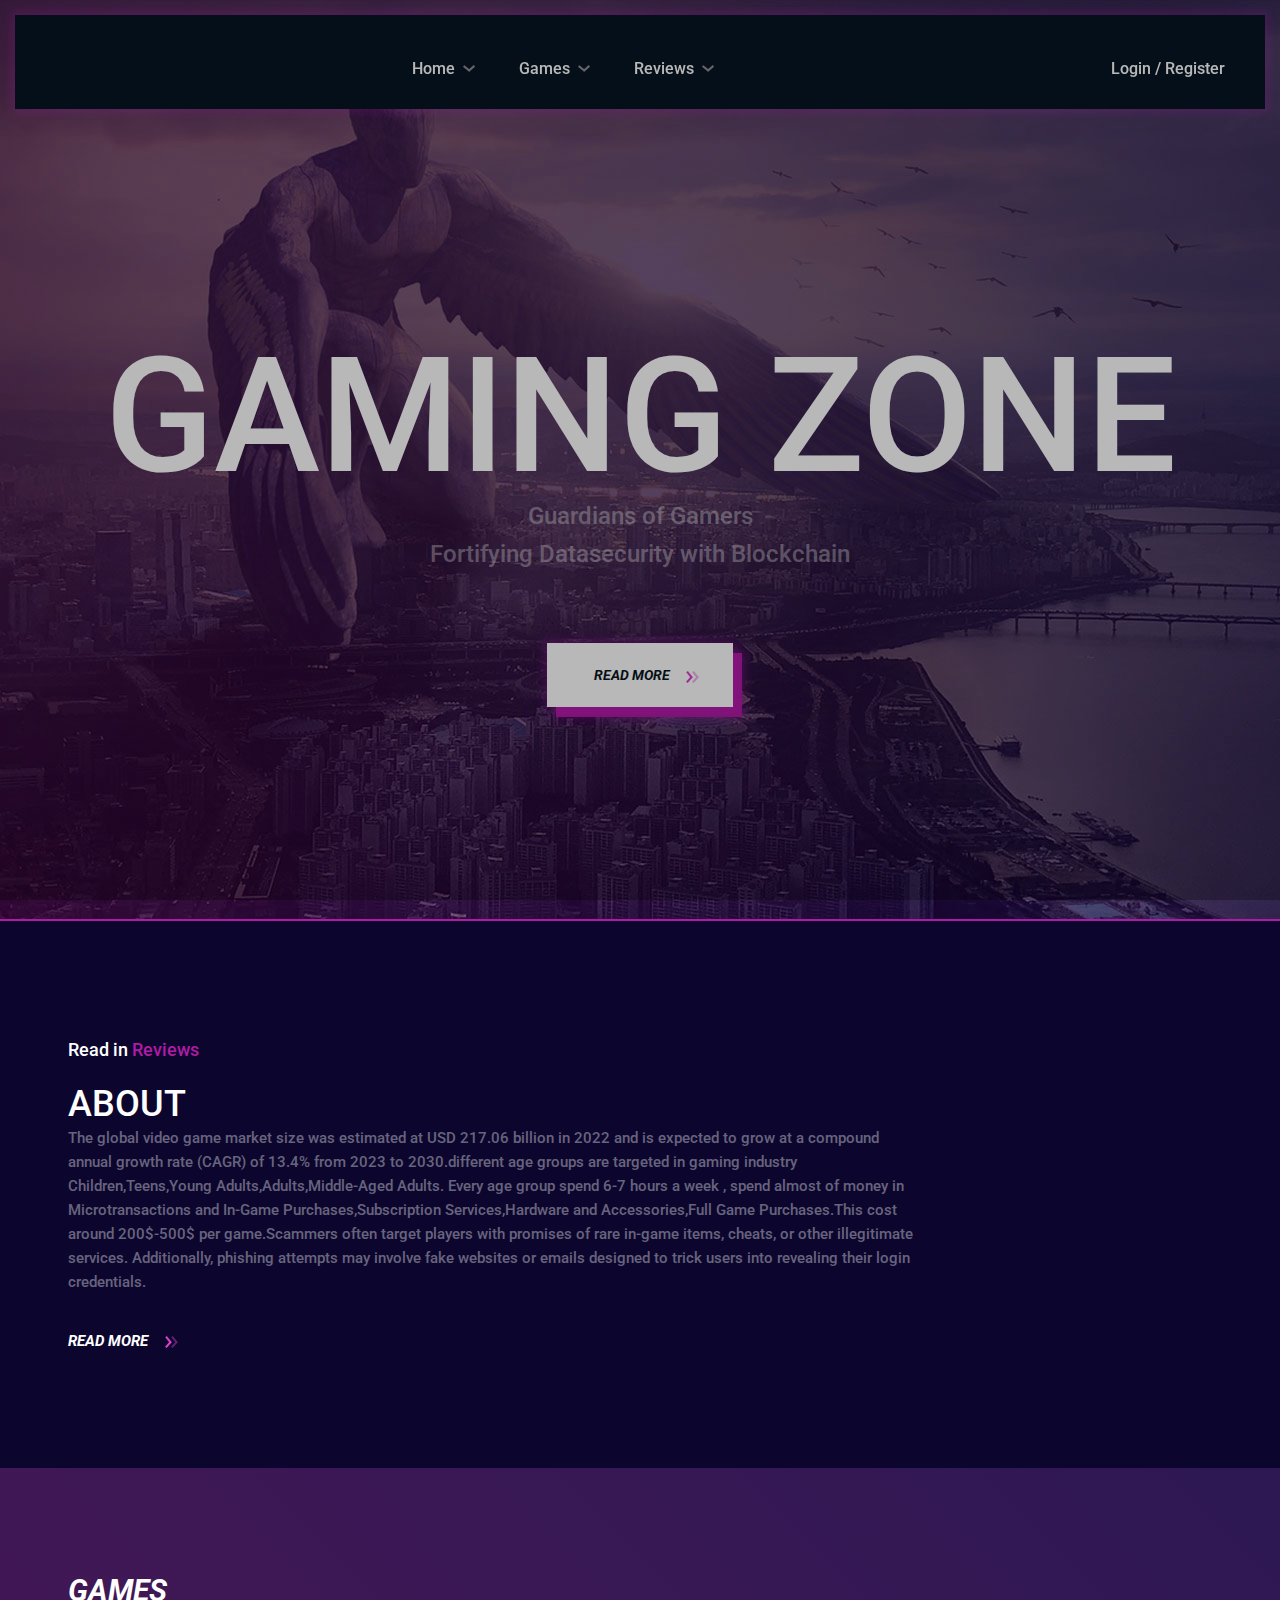
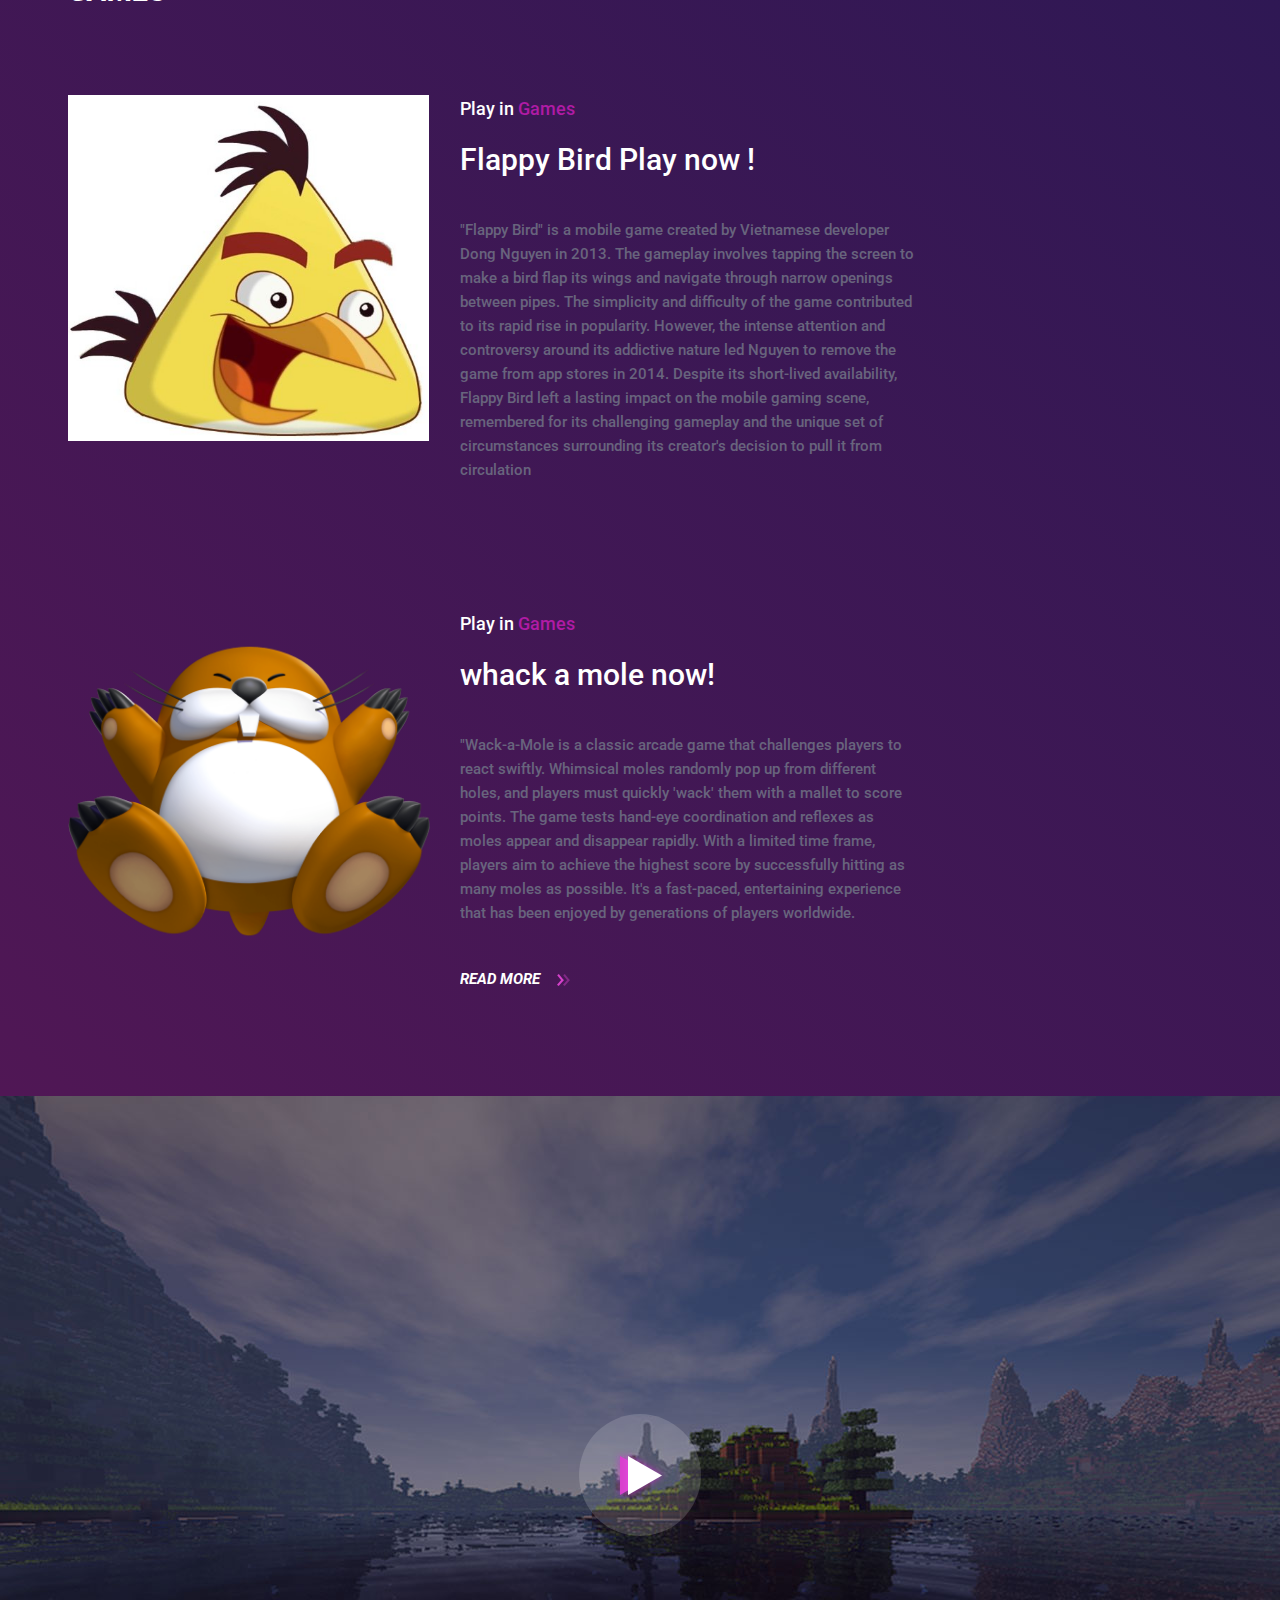
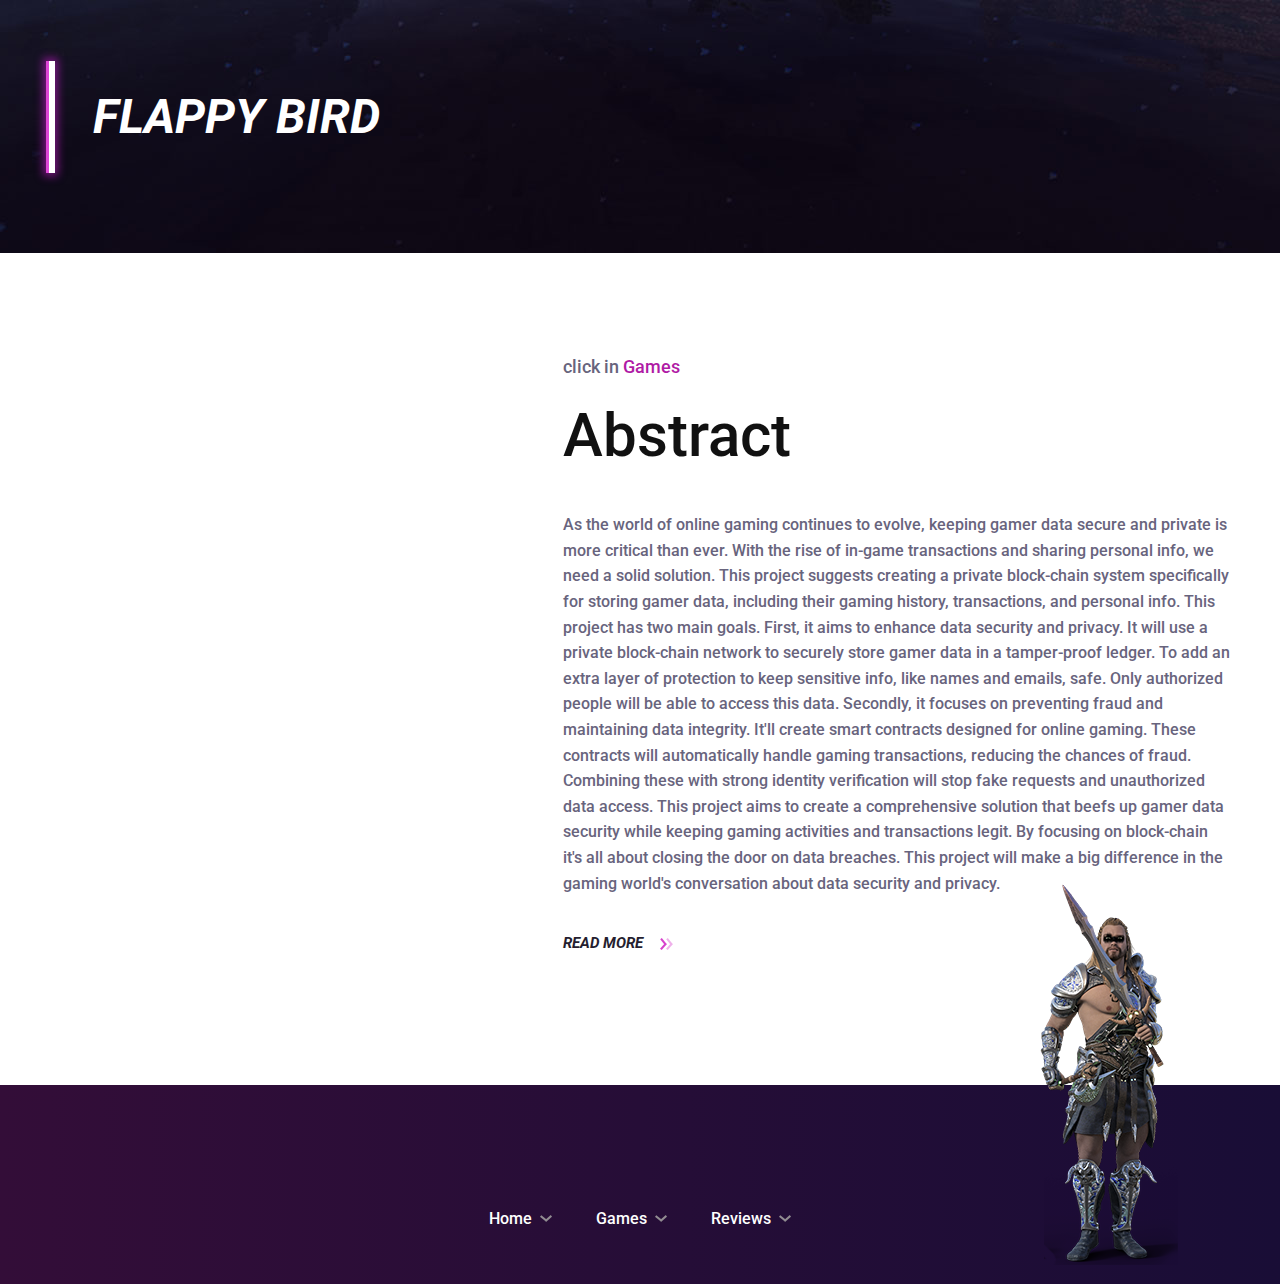
<file: index.html>
<!DOCTYPE html>
<html lang="zxx">
<head>
	<title>Blockchian-Demo</title>
	<meta charset="UTF-8">
	<meta name="description" content="EndGam Gaming Magazine Template">
	<meta name="keywords" content="endGam,gGaming, magazine, html">
	<meta name="viewport" content="width=device-width, initial-scale=1.0">
	<!-- Favicon -->
	<link href="img/favicon.ico" rel="shortcut icon"/>

	<!-- Google Font -->
	<link href="https://fonts.googleapis.com/css?family=Roboto:400,400i,500,500i,700,700i,900,900i" rel="stylesheet">


	<!-- Stylesheets -->
	<link rel="stylesheet" href="css/bootstrap.min.css"/>
	<link rel="stylesheet" href="css/font-awesome.min.css"/>
	<link rel="stylesheet" href="css/slicknav.min.css"/>
	<link rel="stylesheet" href="css/owl.carousel.min.css"/>
	<link rel="stylesheet" href="css/magnific-popup.css"/>
	<link rel="stylesheet" href="css/animate.css"/>

	<!-- Main Stylesheets -->
	<link rel="stylesheet" href="css/style.css"/>


	<!--[if lt IE 9]>
		  <script src="https://oss.maxcdn.com/html5shiv/3.7.2/html5shiv.min.js"></script>
	  <script src="https://oss.maxcdn.com/respond/1.4.2/respond.min.js"></script>
	<![endif]-->

</head>
<body>
	<!-- Page Preloder -->
	<div id="preloder">
		<div class="loader"></div>
	</div>

	<!-- Header section -->
	<header class="header-section">
		<div class="header-warp">
			<div class="header-social d-flex justify-content-end">
			</div>
			<div class="header-bar-warp d-flex">
				<!-- site logo -->
				<a href="home.html" class="site-logo">
					<!--<img src="./img/logo.png" alt="">
				</a>-->
				<nav class="top-nav-area w-100">
					<div class="user-panel">
						<a href="login.html">Login</a> / <a href="register.html">Register</a>
					</div>
					<!-- Menu -->
					<ul class="main-menu primary-menu">
						<li><a href="home.html">Home</a></li>
						<li><a href="games.html">Games</a>
							<ul class="sub-menu">
								<li><a href="game-single.html">Game Singel</a></li>
							</ul>
						</li>
						<li><a href="review.html">Reviews</a></li>
						<!--<li><a href="blog.html">News</a></li>
						<li><a href="contact.html">Contact</a></li>-->
					</ul>
				</nav>
			</div>
		</div>
	</header>
	<!-- Header section end -->


	<!-- Hero section -->
	<section class="hero-section overflow-hidden">
		<div class="hero-slider owl-carousel">
			<div class="hero-item set-bg d-flex align-items-center justify-content-center text-center" data-setbg="img/slider-bg-1.jpg">
				<div class="container">
					<h2>GAMING ZONE</h2>
					<p>Guardians of Gamers<br>Fortifying Datasecurity with Blockchain</p>
					<a href="document\review.pdf" class="site-btn">Read More  <img src="img/icons/double-arrow.png" alt="#"/></a>
				</div>
			</div>
			<!--<div class="hero-item set-bg d-flex align-items-center justify-content-center text-center" data-setbg="img/slider-bg-2.jpg">
				<div class="container">
					<h2>Game on!</h2>
					<p>Fusce erat dui, venenatis et erat in, vulputate dignissim lacus. Donec vitae tempus dolor,<br>sit amet elementum lorem. Ut cursus tempor turpis.</p>
					<a href="#" class="site-btn">Read More  <img src="img/icons/double-arrow.png" alt="#"/></a>
				</div>
			</div>-->
		</div>
	</section>
	<!-- Hero section end-->


	<!-- Intro section -->
	<section class="intro-section">
		<div class="container">
			<div class="row">
				<div class="col-xl-9 col-lg-8 col-md-7">
					<div class="intro-text-box text-box text-white">
						<div class="top-meta">Read  in <a href="./review.html">Reviews</a></div>
						<h2>ABOUT</h2>
						<p>The global video game market size was estimated at USD 217.06 billion in 2022 and is expected to grow at a compound annual growth rate (CAGR) of 13.4% from 2023 to 2030.different age groups are targeted in gaming industry Children,Teens,Young Adults,Adults,Middle-Aged Adults. Every age group spend 6-7 hours a week , spend almost of money in  Microtransactions and In-Game Purchases,Subscription Services,Hardware and Accessories,Full Game Purchases.This cost around 200$-500$ per game.Scammers often target players with promises of rare in-game items, cheats, or other illegitimate services. Additionally, phishing attempts may involve fake websites or emails designed to trick users into revealing their login credentials.</p>
						<a href="#" class="read-more">Read More  <img src="img/icons/double-arrow.png" alt="#"/></a>
					</div>
				</div>
			</div>
		</div>
	</section>
	<!-- Intro section end -->


	<!-- Blog section -->
	<section class="blog-section spad">
		<div class="container">
			<div class="row">
				<div class="col-xl-9 col-lg-8 col-md-7">
					<div class="section-title text-white">
						<h2>GAMES</h2>
					</div>

					<!-- Blog item -->
					<div class="blog-item">
						<div class="blog-thumb">
							<img src="./img/blog/yellowbird0.jpg" alt="">
						</div>
						<div class="blog-text text-box text-white">
							<div class="top-meta">Play  in <a href="./game-single.html">Games</a></div>
							<h3>Flappy Bird Play now !</h3>
							<p>"Flappy Bird" is a mobile game created by Vietnamese developer Dong Nguyen in 2013. The gameplay involves tapping the screen to make a bird flap its wings and navigate through narrow openings between pipes. The simplicity and difficulty of the game contributed to its rapid rise in popularity. However, the intense attention and controversy around its addictive nature led Nguyen to remove the game from app stores in 2014. Despite its short-lived availability, Flappy Bird left a lasting impact on the mobile gaming scene, remembered for its challenging gameplay and the unique set of circumstances surrounding its creator's decision to pull it from circulation</p>
							
						</div>
					</div>
					<!-- Blog item -->
					<div class="blog-item">
						<div class="blog-thumb">
							<img src="./whac-a-mole-master/monty-mole.png" alt="">
						</div>
						<div class="blog-text text-box text-white">
							<div class="top-meta">Play  in <a href="">Games</a></div>
							<h3>whack a mole now!</h3>
							<p>"Wack-a-Mole is a classic arcade game that challenges players to react swiftly. Whimsical moles randomly pop up from different holes, and players must quickly 'wack' them with a mallet to score points. The game tests hand-eye coordination and reflexes as moles appear and disappear rapidly. With a limited time frame, players aim to achieve the highest score by successfully hitting as many moles as possible. It's a fast-paced, entertaining experience that has been enjoyed by generations of players worldwide.</p>
							<a href="#" class="read-more">Read More  <img src="img/icons/double-arrow.png" alt="#"/></a>
						</div>
					</div>
				</div>
			</div>
		</div>
	</section>
	<!-- Blog section end -->


	<!-- Intro section -->
	<section class="intro-video-section set-bg d-flex align-items-end " data-setbg="./img/promo-bg.jpg">
		<a href="https://www.youtube.com/shorts/sYVFuu-_N5A" class="video-play-btn video-popup"><img src="./img/icons/solid-right-arrow.png" alt="#"></a>
		<div class="container">
			<div class="video-text">
				<h2>Flappy Bird</h2>
				<!--<p>Lorem ipsum dolor sit amet, consectetur adipiscing elit, sed do eiusmod tempor incididunt.</p>-->
			</div>
		</div>
	</section>
	<!-- Intro section end -->


	<!-- Featured section -->
	<section class="featured-section">
		<div class="featured-bg set-bg" data-setbg=""></div>
		<div class="featured-box">
			<div class="text-box">
				<div class="top-meta">click in <a href="./games.html">Games</a></div>
				<h3>Abstract</h3>
				<p>As the world of online gaming continues to evolve, keeping gamer data secure and private is more critical than ever. With the rise of in-game transactions and sharing personal info, we need a solid solution. This project suggests creating a private block-chain system specifically for storing gamer data, including their gaming history, transactions, and personal info. This project has two main goals. First, it aims to enhance data security and privacy. It will use a private block-chain network to securely store gamer data in a tamper-proof ledger. To add an extra layer of protection to keep sensitive info, like names and emails, safe. Only authorized people will be able to access this data. Secondly, it focuses on preventing fraud and maintaining data integrity. It'll create smart contracts designed for online gaming. These contracts will automatically handle gaming transactions, reducing the chances of fraud. Combining these with strong identity verification will stop fake requests and unauthorized data access. This project aims to create a comprehensive solution that beefs up gamer data security while keeping gaming activities and transactions legit. By focusing on block-chain it's all about closing the door on data breaches. This project will make a big difference in the gaming world's conversation about data security and privacy.</p>
				
				<a href="#" class="read-more">Read More  <img src="img/icons/double-arrow.png" alt="#"/></a>
			</div>
		</div>
	</section>
	<!-- Featured section end-->



	<!-- Newsletter section 
	<section class="newsletter-section">
		<div class="container">
			<h2>Subscribe to our newsletter</h2>
			<form class="newsletter-form">
				<input type="text" placeholder="ENTER YOUR E-MAIL">
				<button class="site-btn">subscribe  <img src="img/icons/double-arrow.png" alt="#"/></button>
			</form>
		</div>
	</section>
	 Newsletter section end -->


	<!-- Footer section -->
	<footer class="footer-section">
		<div class="container">
			<!--<div class="footer-left-pic">
				<img src="img/footer-left-pic.png" alt="">
			</div>-->
			<div class="footer-right-pic">
				<img src="img/footer-right-pic.png" alt="">
			</div>
			<!--<a href="#" class="footer-logo">
				<img src="./img/logo.png" alt="">
			</a>-->
			<ul class="main-menu footer-menu">
				<li><a href="">Home</a></li>
				<li><a href="">Games</a></li>
				<li><a href="">Reviews</a></li>
				<!-- <li><a href="">News</a></li>
				<li><a href="">Contact</a></li>-->
			</ul>
			
		</div>
	</footer>
	<!-- Footer section end -->


	<!--====== Javascripts & Jquery ======-->
	<script src="js/jquery-3.2.1.min.js"></script>
	<script src="js/bootstrap.min.js"></script>
	<script src="js/jquery.slicknav.min.js"></script>
	<script src="js/owl.carousel.min.js"></script>
	<script src="js/jquery.sticky-sidebar.min.js"></script>
	<script src="js/jquery.magnific-popup.min.js"></script>
	<script src="js/main.js"></script>

	</body>
</html>
</file>
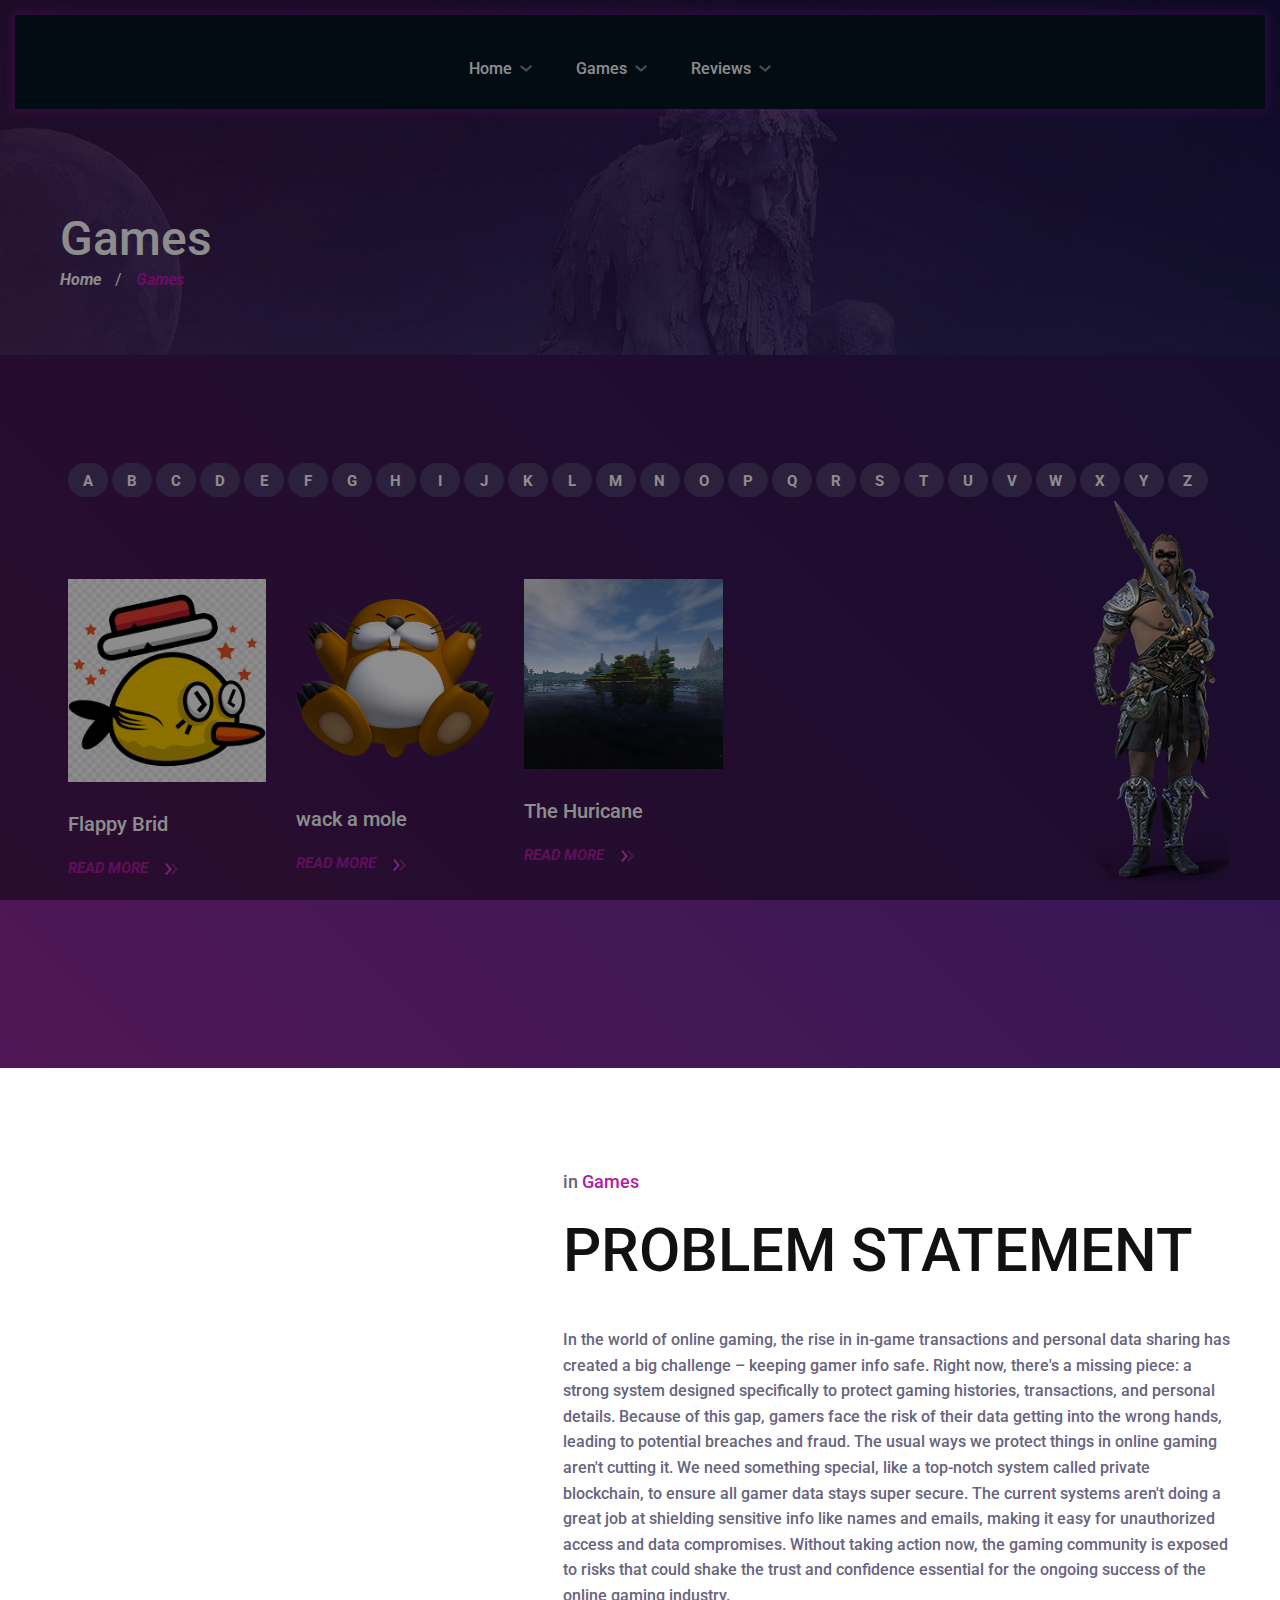
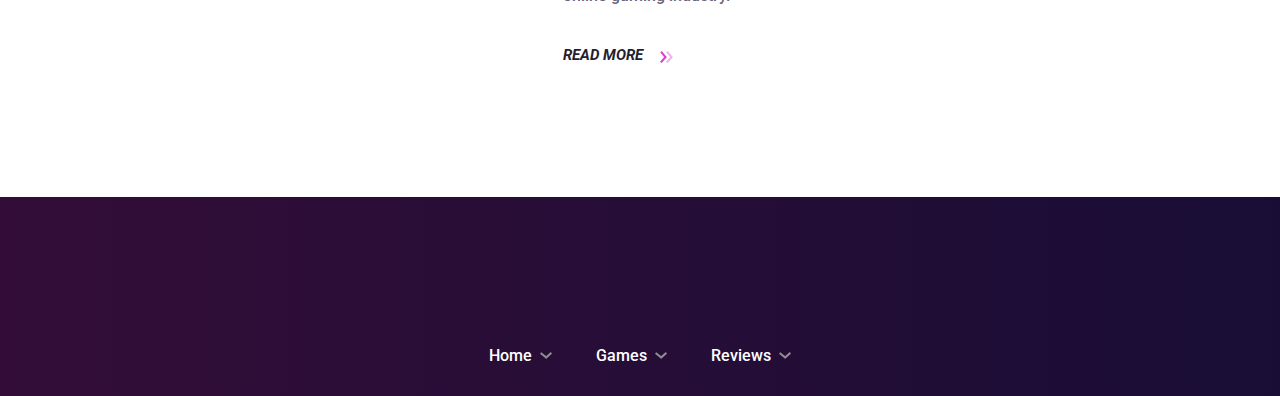
<file: games.html>
<!DOCTYPE html>
<html lang="zxx">
<head>
	<title>Blockchian-Demo</title>
	<meta charset="UTF-8">
	<meta name="description" content="EndGam Gaming Magazine Template">
	<meta name="keywords" content="endGam,gGaming, magazine, html">
	<meta name="viewport" content="width=device-width, initial-scale=1.0">
	<!-- Favicon -->
	<link href="img/favicon.ico" rel="shortcut icon"/>

	<!-- Google Font -->
	<link href="https://fonts.googleapis.com/css?family=Roboto:400,400i,500,500i,700,700i,900,900i" rel="stylesheet">


	<!-- Stylesheets -->
	<link rel="stylesheet" href="css/bootstrap.min.css"/>
	<link rel="stylesheet" href="css/font-awesome.min.css"/>
	<link rel="stylesheet" href="css/slicknav.min.css"/>
	<link rel="stylesheet" href="css/owl.carousel.min.css"/>
	<link rel="stylesheet" href="css/magnific-popup.css"/>
	<link rel="stylesheet" href="css/animate.css"/>

	<!-- Main Stylesheets -->
	<link rel="stylesheet" href="css/style.css"/>


	<!--[if lt IE 9]>
		  <script src="https://oss.maxcdn.com/html5shiv/3.7.2/html5shiv.min.js"></script>
	  <script src="https://oss.maxcdn.com/respond/1.4.2/respond.min.js"></script>
	<![endif]-->

</head>
<body>
	<!-- Page Preloder -->
	<div id="preloder">
		<div class="loader"></div>
	</div>

	<!-- Header section -->
	<header class="header-section">
		<div class="header-warp">
			<div class="header-social d-flex justify-content-end">
			</div>
			<div class="header-bar-warp d-flex">
				<!-- site logo -->
				<a href="index.html" class="site-logo">
					<!--<img src="./img/logo.png" alt="">-->
				</a>
				<nav class="top-nav-area w-100">
					<div class="user-panel">
						
					</div>
					<!-- Menu -->
					<ul class="main-menu primary-menu">
						<li><a href="index.html">Home</a></li>
						<li><a href="games.html">Games</a>
							<ul class="sub-menu">
								<li><a href="game-single.html">Game Singel</a></li>
							</ul>
						</li>
						<li><a href="review.html">Reviews</a></li>
						<!--<li><a href="blog.html">News</a></li>
						<li><a href="contact.html">Contact</a></li>-->
					</ul>
				</nav>
			</div>
		</div>
	</header>
	<!-- Header section end -->


	<!-- Page top section -->
	<section class="page-top-section set-bg" data-setbg="img/page-top-bg/1.jpg">
		<div class="page-info">
			<h2>Games</h2>
			<div class="site-breadcrumb">
				<a href="">Home</a>  /
				<span>Games</span>
			</div>
		</div>
	</section>
	<!-- Page top end-->




	<!-- Games section -->
	<section class="games-section">
		<div class="container">
			<ul class="game-filter">
				<li><a href="">A</a></li>
				<li><a href="">B</a></li>
				<li><a href="">C</a></li>
				<li><a href="">D</a></li>
				<li><a href="">E</a></li>
				<li><a href="">F</a></li>
				<li><a href="">G</a></li>
				<li><a href="">H</a></li>
				<li><a href="">I</a></li>
				<li><a href="">J</a></li>
				<li><a href="">K</a></li>
				<li><a href="">L</a></li>
				<li><a href="">M</a></li>
				<li><a href="">N</a></li>
				<li><a href="">O</a></li>
				<li><a href="">P</a></li>
				<li><a href="">Q</a></li>
				<li><a href="">R</a></li>
				<li><a href="">S</a></li>
				<li><a href="">T</a></li>
				<li><a href="">U</a></li>
				<li><a href="">V</a></li>
				<li><a href="">W</a></li>
				<li><a href="">X</a></li>
				<li><a href="">Y</a></li>
				<li><a href="">Z</a></li>
			</ul>
			<div class="row">
				<div class="col-xl-7 col-lg-8 col-md-7">
					<div class="row">
						<div class="col-lg-4 col-md-6">
							<div class="game-item">
								<img src="./img/games/images.png" alt="#">
								<h5>Flappy Brid</h5>
								<a href="game-single.html" class="read-more">Read More  <img src="img/icons/double-arrow.png" alt="#"/></a>
							</div>
						</div>
						<div class="col-lg-4 col-md-6">
							<div class="game-item">
								<img src="./whac-a-mole-master/monty-mole.png" alt="#">
								<h5>wack a mole </h5>
								<a href="game-single.html" class="read-more">Read More  <img src="img/icons/double-arrow.png" alt="#"/></a>
							</div>
						</div>
						<div class="col-lg-4 col-md-6">
							<div class="game-item">
								<img src="img/games/3.jpg" alt="#">
								<h5>The Huricane</h5>
								<a href="game-single.html" class="read-more">Read More  <img src="img/icons/double-arrow.png" alt="#"/></a>
							</div>
						</div>
					</div>
				</div>
			</div>
		</div>
	</section>
	<!-- Games end-->


	<!-- Featured section -->
	<section class="featured-section">
		<div class="featured-bg set-bg" data-setbg=""></div>
		<div class="featured-box">
			<div class="text-box">
				<div class="top-meta">  in <a href="">Games</a></div>
				<h3>PROBLEM STATEMENT</h3>
				<p>In the world of online gaming, the rise in in-game transactions and personal data sharing has created a big challenge – keeping gamer info safe. Right now, there's a missing piece: a strong system designed specifically to protect gaming histories, transactions, and personal details. Because of this gap, gamers face the risk of their data getting into the wrong hands, leading to potential breaches and fraud.
					The usual ways we protect things in online gaming aren't cutting it. We need something special, like a top-notch system called private blockchain, to ensure all gamer data stays super secure. The current systems aren't doing a great job at shielding sensitive info like names and emails, making it easy for unauthorized access and data compromises. Without taking action now, the gaming community is exposed to risks that could shake the trust and confidence essential for the ongoing success of the online gaming industry.
					</p>
				<a href="#" class="read-more">Read More <img src="img/icons/double-arrow.png" alt="#"/></a>
			</div>
		</div>
	</section>
	<!-- Featured section end-->


	<!-- Newsletter section 
	<section class="newsletter-section">
		<div class="container">
			<h2>Subscribe to our newsletter</h2>
			<form class="newsletter-form">
				<input type="text" placeholder="ENTER YOUR E-MAIL">
				<button class="site-btn">subscribe  <img src="img/icons/double-arrow.png" alt="#"/></button>
			</form>
		</div>
	</section>
	 Newsletter section end -->


	<!-- Footer section -->
	<footer class="footer-section">
		<div class="container">
			<!--<div class="footer-left-pic">
				<img src="img/footer-left-pic.png" alt="">-->
			</div>
			<div class="footer-right-pic">
				<img src="img/footer-right-pic.png" alt="">
			</div>
			<!--<a href="#" class="footer-logo">
				<img src="./img/logo.png" alt="">-->
			</a>
			<ul class="main-menu footer-menu">
				<li><a href="">Home</a></li>
				<li><a href="">Games</a></li>
				<li><a href="">Reviews</a></li>
				<!--<li><a href="">News</a></li>
				<li><a href="">Contact</a></li>-->
			</ul>
			
		</div>
	</footer>
	<!-- Footer section end -->


	<!--====== Javascripts & Jquery ======-->
	<script src="js/jquery-3.2.1.min.js"></script>
	<script src="js/bootstrap.min.js"></script>
	<script src="js/jquery.slicknav.min.js"></script>
	<script src="js/owl.carousel.min.js"></script>
	<script src="js/jquery.sticky-sidebar.min.js"></script>
	<script src="js/jquery.magnific-popup.min.js"></script>
	<script src="js/main.js"></script>

	</body>
</html>
</file>
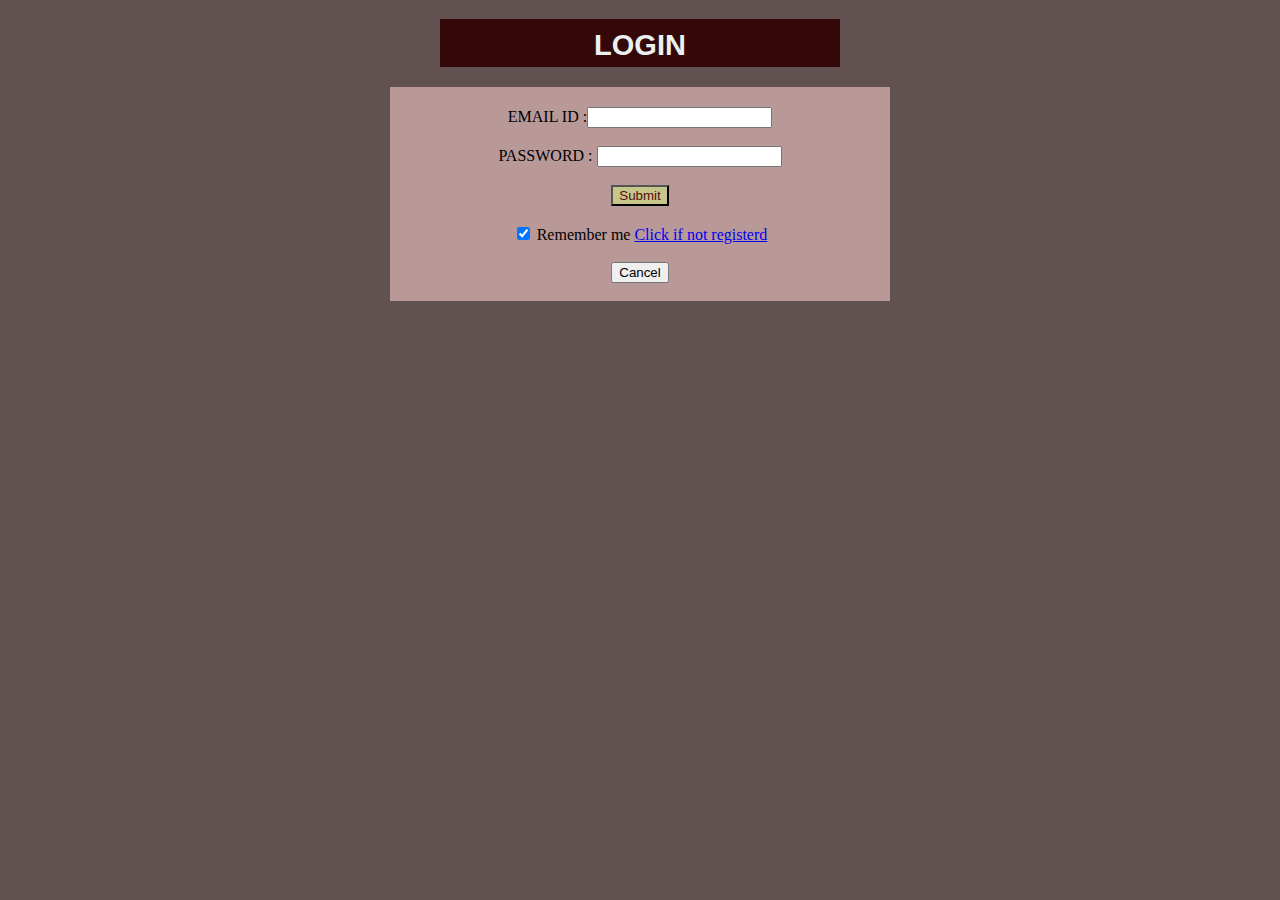
<file: login.html>
<!DOCTYPE html>
<html lang="en">
<head>
    <meta charset="UTF-8">
    <meta name="viewport" content="width=device-width, initial-scale=1.0">
    <title>Document</title>
</head>
<style>
    body{
        background-color: rgb(97, 81, 81);
    }
</style>
<body>
    <div align="middle">
        <h1 style="color: rgb(235, 240, 240);background-color: rgb(52, 8, 8);font-size: 29px; font-family: 'Lucida Sans', 'Lucida Sans Regular', 'Lucida Grande', 'Lucida Sans Unicode', Geneva, Verdana, sans-serif;width: 400px;padding-top: 10px;padding-bottom: 5px;">LOGIN</h1>
    <div style="background-color: rgb(185, 152, 152);width: 500px;padding-top: 20px;"> 
        EMAIL ID :<input type="mail"> <br><br>
        PASSWORD : <input type="password"> <br> <br>

    
        <input type="submit" style="color: rgb(84, 11, 11); background-color: rgb(198, 198, 138);"> <br> <br>
        <label>
            <input type="checkbox" checked="checked" name="remember"> Remember me
            <a href="register.html">Click if not registerd</a>
          </label><br><br>
          <button type="button" class="cancelbtn">Cancel</button><br><br>
          
    
    </div> 
</div>
</body>
</html>
</file>
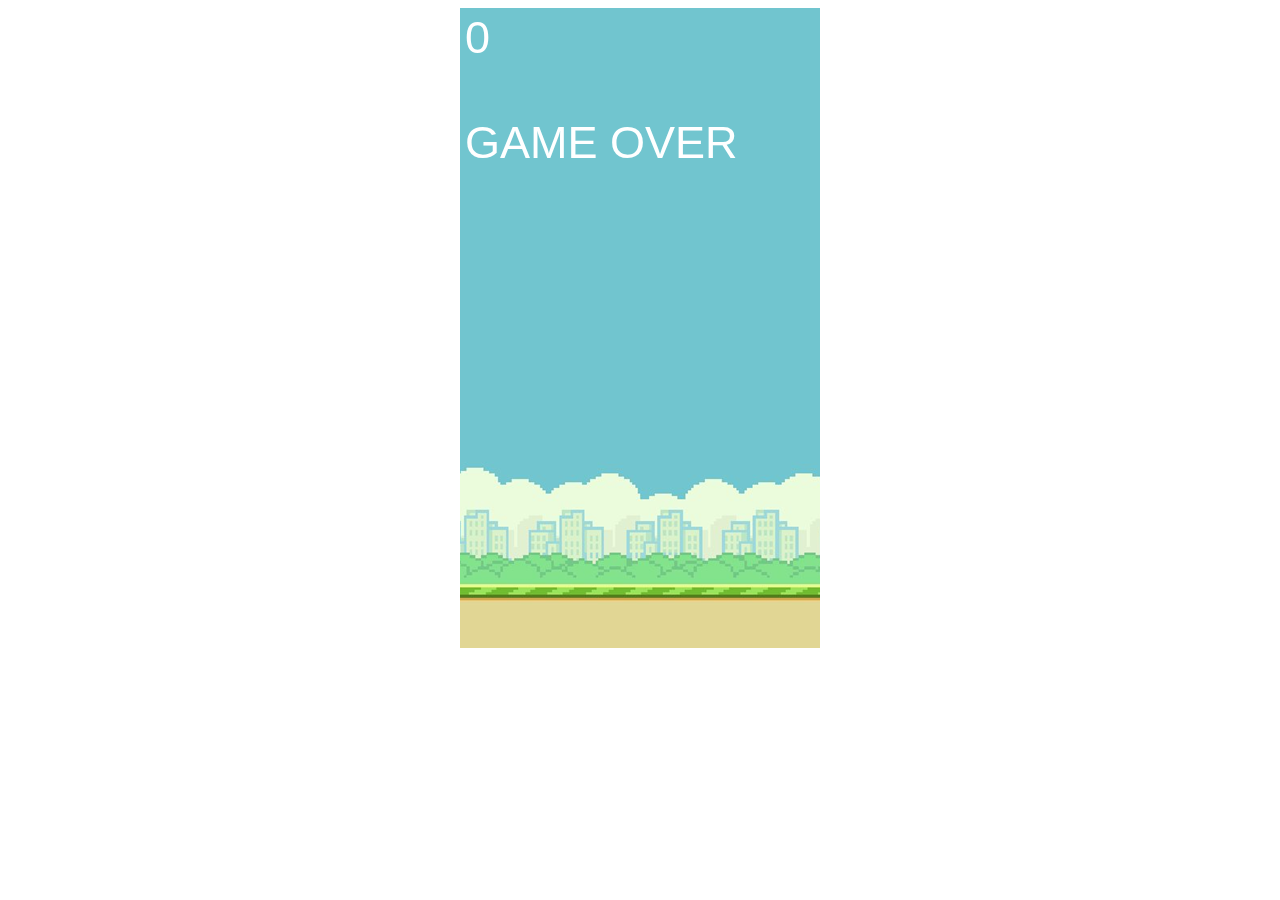
<file: flappy-bird-master/flappybrid.html>
<!DOCTYPE html>
<html>
    <head>
        <meta charset="UTF-8">
        <meta name="viewport", content="width=device-width, initial-scale=1.0">
        <title>Flappy Bird</title>
        <link rel="stylesheet" href="flappybird.css">
        <script src="flappybird.js"></script>
    </head>
    <body>
        <canvas id="board"></canvas>
    </body>
</html>
</file>
<file: css/style.css>
/* =================================
------------------------------------
  EndGam - Gaming Magazine Template
  Version: 1.0
 ------------------------------------
 ====================================*/



/*----------------------------------------*/
/* Template default CSS
/*----------------------------------------*/

html,
body {
	height: 100%;
	font-family: 'Roboto', sans-serif;
	-webkit-font-smoothing: antialiased;
	font-smoothing: antialiased;
}

h1,
h2,
h3,
h4,
h5,
h6 {
	margin: 0;
	color: #111111;
	font-weight: 500;
}

h1 {
	font-size: 70px;
}

h2 {
	font-size: 36px;
}

h3 {
	font-size: 30px;
}

h4 {
	font-size: 24px;
}

h5 {
	font-size: 18px;
}

h6 {
	font-size: 16px;
}

p {
	font-size: 15px;
	color: #585858;
	line-height: 1.6;
	font-weight: 500;
}

img {
	max-width: 100%;
}

input:focus,
select:focus,
button:focus,
textarea:focus {
	outline: none;
}

a:hover,
a:focus {
	text-decoration: none;
	outline: none;
}

ul,
ol {
	padding: 0;
	margin: 0;
}

::-webkit-input-placeholder {
	color: #fff;
	font-style: italic;
	text-transform: uppercase;
}

:-ms-input-placeholder {
	color: #fff;
	font-style: italic;
	text-transform: uppercase;
}

::-ms-input-placeholder {
	color: #fff;
	font-style: italic;
	text-transform: uppercase;
}

::placeholder {
	color: #fff;
	font-style: italic;
	text-transform: uppercase;
}

/*---------------------
  Helper CSS
-----------------------*/

.section-title h2 {
	font-size: 30px;
	text-transform: uppercase;
	font-weight: 700;
	font-style: italic;
}

.set-bg {
	background-repeat: no-repeat;
	background-size: cover;
	background-position: top center;
}

.spad {
	padding-top: 105px;
	padding-bottom: 105px;
}

.text-white h1,
.text-white h2,
.text-white h3,
.text-white h4,
.text-white h5,
.text-white h6,
.text-white p,
.text-white span,
.text-white li,
.text-white a {
	color: #fff;
}

/*---------------------
  Commom elements
-----------------------*/

/* buttons */

.site-btn {
	display: inline-block;
	border: none;
	font-size: 14px;
	font-weight: 700;
	font-style: italic;
	min-width: 186px;
	padding: 24px 30px;
	border-radius: 0;
	text-transform: uppercase;
	color: #081624;
	line-height: normal;
	cursor: pointer;
	text-align: center;
	background: #fff;
	position: relative;
	z-index: 1;
}

.site-btn img {
	position: relative;
	left: 13px;
	width: auto !important;
	display: inline-block !important;
}

.site-btn:after,
.site-btn:before {
	position: absolute;
	content: "";
	width: 100%;
	height: 100%;
	left: 9px;
	top: 10px;
	background: #b01ba5;
	z-index: -2;
	-webkit-box-shadow: 0 0 9px 3px rgba(226, 30, 228, 0.24);
	box-shadow: 0 0 9px 3px rgba(226, 30, 228, 0.24);
}

.site-btn:before {
	left: 0;
	top: 0;
	background: #fff;
	z-index: -1;
}

.site-btn:hover {
	color: #081624;
}

/* Preloder */

#preloder {
	position: fixed;
	width: 100%;
	height: 100%;
	top: 0;
	left: 0;
	z-index: 999999;
	background: #000;
}

.loader {
	width: 40px;
	height: 40px;
	position: absolute;
	top: 50%;
	left: 50%;
	margin-top: -13px;
	margin-left: -13px;
	border-radius: 60px;
	animation: loader 0.8s linear infinite;
	-webkit-animation: loader 0.8s linear infinite;
}

@keyframes loader {
	0% {
		-webkit-transform: rotate(0deg);
		transform: rotate(0deg);
		border: 4px solid #f44336;
		border-left-color: transparent;
	}
	50% {
		-webkit-transform: rotate(180deg);
		transform: rotate(180deg);
		border: 4px solid #673ab7;
		border-left-color: transparent;
	}
	100% {
		-webkit-transform: rotate(360deg);
		transform: rotate(360deg);
		border: 4px solid #f44336;
		border-left-color: transparent;
	}
}

@-webkit-keyframes loader {
	0% {
		-webkit-transform: rotate(0deg);
		border: 4px solid #f44336;
		border-left-color: transparent;
	}
	50% {
		-webkit-transform: rotate(180deg);
		border: 4px solid #673ab7;
		border-left-color: transparent;
	}
	100% {
		-webkit-transform: rotate(360deg);
		border: 4px solid #f44336;
		border-left-color: transparent;
	}
}

/*------------------
  Header section
---------------------*/

.header-section {
	position: absolute;
	width: 100%;
	left: 0;
	top: 0;
	z-index: 99;
	padding: 15px 15px 0;
}

.header-warp {
	max-width: 1496px;
	margin: 0 auto;
}

.header-social p,
.footer-social p,
.geme-social-share p {
	display: inline-block;
	color: #9190a5;
	font-size: 16px;
	padding-top: 4px;
}

.header-social a,
.footer-social a,
.geme-social-share a {
	display: -ms-inline-flex;
	display: -webkit-inline-box;
	display: -ms-inline-flexbox;
	display: inline-flex;
	width: 32px;
	height: 32px;
	-webkit-box-align: center;
	-ms-flex-align: center;
	align-items: center;
	-webkit-box-pack: center;
	-ms-flex-pack: center;
	justify-content: center;
	border-radius: 50%;
	color: #fff;
	font-size: 12px;
	margin-left: 13px;
	-webkit-transition: all 0.3s;
	-o-transition: all 0.3s;
	transition: all 0.3s;
}

.header-social a:hover,
.footer-social a:hover,
.geme-social-share a:hover {
	background: #b01ba5;
}

.header-bar-warp {
	background: #081624;
	padding: 39px 40px 0;
	-webkit-box-shadow: 0 0 9px 3px rgba(226, 30, 228, 0.24);
	box-shadow: 0 0 9px 3px rgba(226, 30, 228, 0.24);
}

.site-logo {
	float: left;
}

.user-panel {
	float: right;
	font-size: 16px;
	font-weight: 500;
	color: #fff;
	padding-top: 3px;
}

.user-panel a {
	color: #fff;
}

.user-panel a:hover {
	color: #b01ba5;
}

.main-menu {
	list-style: none;
	text-align: center;
	padding-top: 3px;
}

.main-menu li {
	display: inline-block;
	position: relative;
}

.main-menu li a {
	display: block;
	font-size: 16px;
	font-weight: 500;
	color: #fff;
	margin-right: 40px;
	padding-bottom: 28px;
	position: relative;
	padding-right: 20px;
}

.main-menu li a:after {
	position: absolute;
	content: "";
	width: 20px;
	height: 20px;
	right: 0;
	top: 1px;
	background-image: url("../img/icons/arrow-down.png");
	background-repeat: no-repeat;
	background-position: right center;
}

.main-menu li a i {
	color: #928d92;
	margin-left: 5px;
}

.main-menu li a:hover {
	color: #b01ba5;
}

.main-menu li a:hover:after {
	background-image: url("../img/icons/arrow-down-color.png");
}

.main-menu li a:hover i {
	color: #b01ba5;
}

.main-menu li:hover .sub-menu {
	visibility: visible;
	opacity: 1;
	margin-top: 0;
}

.main-menu li:hover>a {
	color: #b01ba5;
}

.main-menu li:hover>a:after {
	background-image: url("../img/icons/arrow-down-color.png");
}

.main-menu li .sub-menu {
	position: absolute;
	list-style: none;
	text-align: left;
	width: 220px;
	left: 0;
	top: 100%;
	padding: 20px 0;
	visibility: hidden;
	opacity: 0;
	margin-top: 50px;
	background: #fff;
	z-index: 99;
	-webkit-transition: all 0.4s;
	-o-transition: all 0.4s;
	transition: all 0.4s;
	-webkit-box-shadow: 2px 7px 20px rgba(0, 0, 0, 0.4);
	box-shadow: 2px 7px 20px rgba(0, 0, 0, 0.4);
}

.main-menu li .sub-menu li {
	display: block;
}

.main-menu li .sub-menu li a {
	display: block;
	color: #000;
	margin-right: 0;
	padding: 8px 30px;
}

.main-menu li .sub-menu li a:after {
	display: none;
}

.main-menu li .sub-menu li a:hover {
	color: #b01ba5;
}

.slicknav_menu {
	display: none;
}

/*------------------
  Hero section
---------------------*/

.hero-slider .owl-dots {
	display: -ms-flex;
	display: -webkit-box;
	display: -ms-flexbox;
	display: flex;
	z-index: 2;
	left: calc(50% - 740px);
	bottom: 38px;
	position: relative;
	width: 1496px;
	position: absolute;
}

.hero-slider .owl-dots .owl-dot {
	width: 44px;
	height: 44px;
	border-radius: 50%;
	font-size: 16px;
	font-weight: 500;
	border: 2px solid transparent;
	color: #fff;
	display: -ms-inline-flex;
	display: -webkit-inline-box;
	display: -ms-inline-flexbox;
	display: inline-flex;
	-webkit-box-align: center;
	-ms-flex-align: center;
	align-items: center;
	-webkit-box-pack: center;
	-ms-flex-pack: center;
	justify-content: center;
}

.hero-slider .owl-dots .owl-dot.active {
	color: #b01ba5;
	border: 2px solid #b01ba5;
}

.hero-slider .owl-nav {
	margin-top: -24px;
	display: block;
}

.hero-slider .owl-nav .owl-next {
	position: absolute;
	top: 50%;
	right: 100px;
}

.hero-item {
	height: 921px;
	padding-top: 125px;
	border-bottom: 2px solid #b01ba5;
}

.hero-item h2 {
	font-size: 160px;
	color: #fff;
	font-weight: 500;
	line-height: 1;
	position: relative;
	top: 100px;
	opacity: 0;
}

.hero-item p {
	font-size: 24px;
	color: rgba(255, 255, 255, 0.4);
	font-weight: 500;
	opacity: 0.39;
	margin-bottom: 70px;
	position: relative;
	top: 80px;
	opacity: 0;
}

.hero-item .site-btn {
	position: relative;
	top: 50px;
	opacity: 0;
}

.hero-slider .owl-item.active .hero-item h2,
.hero-slider .owl-item.active .hero-item p,
.hero-slider .owl-item.active .hero-item .site-btn {
	top: 0;
	opacity: 1;
}

.hero-slider .owl-item.active .hero-item h2 {
	-webkit-transition: all 0.5s ease 0.4s;
	-o-transition: all 0.5s ease 0.4s;
	transition: all 0.5s ease 0.4s;
}

.hero-slider .owl-item.active .hero-item p {
	-webkit-transition: all 0.5s ease 0.6s;
	-o-transition: all 0.5s ease 0.6s;
	transition: all 0.5s ease 0.6s;
}

.hero-slider .owl-item.active .hero-item .site-btn {
	-webkit-transition: all 0.5s ease 0.8s;
	-webkit-transition: all 0.5s ease 0.8s;
	-o-transition: all 0.5s ease 0.8s;
	transition: all 0.5s ease 0.8s;
}

.hero-slider .owl-item.active .hero-item .offer-card {
	opacity: 1;
	-webkit-transform: rotate(0deg);
	-ms-transform: rotate(0deg);
	transform: rotate(0deg);
	-webkit-transition: all 0.5s ease 1s;
	-webkit-transition: all 0.5s ease 1s;
	-o-transition: all 0.5s ease 1s;
	transition: all 0.5s ease 1s;
}

/* ----------------
  Intro section
---------------------*/

.intro-section {
	background: #0c062e;
	padding: 115px 0;
}

.text-box .top-meta {
	font-size: 18px;
	font-weight: 500;
	margin-bottom: 20px;
}

.text-box .top-meta a {
	color: #b01ba5;
}

.text-box h3 {
	margin-bottom: 40px;
	max-width: 370px;
}

.text-box p {
	font-size: 15px;
	font-weight: 500;
	color: #68647d;
	margin-bottom: 35px;
}

.text-box .read-more {
	font-size: 15px;
	text-transform: uppercase;
	font-weight: 700;
	font-style: italic;
	color: #fff;
}

.text-box .read-more img {
	margin-left: 13px;
}

/* ----------------
 Blog Section
---------------------*/

.blog-section {
	/* Permalink - use to edit and share this gradient: http://colorzilla.com/gradient-editor/#501755+0,2d1854+100 */
	background: #501755;
	/* Old browsers */
	/* FF3.6-15 */
	background: -webkit-linear-gradient(45deg, #501755 0%, #2d1854 100%);
	/* Chrome10-25,Safari5.1-6 */
	background: -o-linear-gradient(45deg, #501755 0%, #2d1854 100%);
	background: linear-gradient(45deg, #501755 0%, #2d1854 100%);
	/* W3C, IE10+, FF16+, Chrome26+, Opera12+, Safari7+ */
	filter: progid:DXImageTransform.Microsoft.gradient( startColorstr='#501755', endColorstr='#2d1854', GradientType=1);
	/* IE6-9 fallback on horizontal gradient */
}

.blog-section .section-title {
	margin-bottom: 25px;
}

.blog-filter {
	list-style: none;
	display: block;
}

.blog-filter li {
	display: inline-block;
}

.blog-filter li a {
	display: block;
	color: #fff;
	padding: 16px 36px;
	font-size: 16px;
	font-weight: 700;
	background: #6f2b95;
	line-height: 1.1;
	margin-right: 7px;
	-webkit-transition: all 0.3s;
	-o-transition: all 0.3s;
	transition: all 0.3s;
	margin-bottom: 10px;
}

.blog-filter li a:hover {
	background: #b01ba5;
}

.blog-item {
	margin-top: 86px;
}

.blog-item .blog-thumb {
	width: 362px;
	float: left;
	margin-right: 30px;
}

.blog-item .text-box {
	overflow: hidden;
}

.blog-item .text-box p {
	margin-bottom: 42px;
}

.widget-item {
	margin-bottom: 85px;
}

.widget-item:last-child {
	margin-bottom: 0;
}

.widget-item .widget-title {
	color: #fff;
	text-transform: uppercase;
	font-weight: 700;
	font-style: italic;
	padding-left: 38px;
	margin-bottom: 48px;
}

.trending-widget .tw-item {
	margin-bottom: 38px;
}

.trending-widget .tw-item:last-child {
	margin-bottom: 0;
}

.trending-widget .tw-thumb {
	float: left;
	margin-right: 17px;
	overflow: hidden;
}

.trending-widget .tw-text .tw-meta {
	color: #68647d;
	font-size: 12px;
	font-weight: 500;
	margin-bottom: 7px;
}

.trending-widget .tw-text .tw-meta a {
	color: #b01ba5;
}

.trending-widget .tw-text h5 {
	font-size: 18px;
	color: #fff;
	line-height: 1.5;
}

.categories-widget {
	background: #34164b;
	padding: 55px 0 25px;
}

.categories-widget ul {
	list-style: none;
	padding: 0 38px;
}

.categories-widget ul li {
	display: block;
}

.categories-widget ul li a {
	display: inline-block;
	position: relative;
	font-size: 16px;
	color: #68647d;
	font-weight: 500;
	margin-bottom: 15px;
	padding-right: 19px;
	-webkit-transition: all 0.2s;
	-o-transition: all 0.2s;
	transition: all 0.2s;
	background-image: url("../img/icons/double-arrow.png");
	background-repeat: no-repeat;
	background-position: right -120% center;
	background-size: 11px;
}

.categories-widget ul li a:hover {
	color: #b01ba5;
	background-position: right center;
}

.search-widget {
	position: relative;
}

.search-widget input {
	width: 100%;
	height: 40px;
	border: none;
	border-bottom: 2px solid #72628b;
	background: none;
	padding-right: 60px;
	color: #fff;
}

.search-widget button {
	position: absolute;
	right: 0;
	top: 0;
	color: #b01ba5;
	font-weight: 700;
	font-size: 14px;
	font-style: italic;
	cursor: pointer;
	background: none;
	border: none;
	text-transform: uppercase;
}

.latest-comments .lc-item {
	margin-bottom: 30px;
}

.latest-comments .lc-item:last-child {
	margin-bottom: 0;
}

.latest-comments .lc-item .lc-avatar {
	width: 64px;
	height: 64px;
	border-radius: 50%;
	float: left;
	margin-right: 12px;
}

.latest-comments .lc-item .tw-text {
	padding-top: 10px;
	font-size: 16px;
	color: #fff;
	font-weight: 500;
}

.latest-comments .lc-item .tw-text a {
	color: #b01ba5;
}

.latest-comments .lc-item .tw-text span {
	color: #68647d;
}

/* --------------------
  Intro video section
-----------------------*/

.intro-video-section {
	height: 757px;
	position: relative;
}

.video-play-btn {
	position: absolute;
	left: calc(50% - 61px);
	top: calc(50% - 61px);
	width: 122px;
	height: 122px;
	text-align: center;
	padding-top: 35px;
	border-radius: 50%;
	background: rgba(255, 255, 255, 0.16);
}

.video-text {
	margin-bottom: 80px;
	padding: 27px 0;
	padding-left: 25px;
	position: relative;
}

.video-text h2 {
	font-size: 48px;
	text-transform: uppercase;
	font-style: italic;
	font-weight: 700;
	color: #fff;
	margin-bottom: 1px;
}

.video-text p {
	font-size: 18px;
	color: #a3a1b3;
	font-weight: 500;
	margin-bottom: 0;
}

.video-text:after {
	position: absolute;
	content: "";
	width: 9px;
	height: 100%;
	left: -22px;
	top: 0;
	border-left: 3px solid #de46d6;
	background: #fff;
	-webkit-box-shadow: 0 0 9px 3px rgba(226, 30, 228, 0.5);
	box-shadow: 0 0 9px 3px rgba(226, 30, 228, 0.5);
}

/* ----------------
  Featured section
---------------------*/

.featured-section {
	position: relative;
	overflow: hidden;
}

.featured-bg {
	width: calc(50% - 156px);
	float: left;
	height: 100%;
	left: 0;
	right: 0;
	position: absolute;
}

.featured-box {
	float: right;
	width: calc(50% + 156px);
	background: #fff;
	padding: 100px 50px 130px 79px;
}

.featured-box .text-box {
	max-width: 810px;
}

.featured-box .text-box .top-meta {
	color: #68647d;
}

.featured-box .text-box h3 {
	font-size: 60px;
	max-width: 100%;
}

.featured-box .text-box p {
	font-size: 16px;
}

.featured-box .text-box .read-more {
	color: #251e2f;
}

.gradient-bg,
.newsletter-section {
	background: #3e0f3d;
	/* Old browsers */
	/* FF3.6-15 */
	background: -webkit-linear-gradient(left, #3e0f3d 0%, #1c0f3b 100%);
	/* Chrome10-25,Safari5.1-6 */
	background: -webkit-gradient(linear, left top, right top, from(#3e0f3d), to(#1c0f3b));
	background: -o-linear-gradient(left, #3e0f3d 0%, #1c0f3b 100%);
	background: linear-gradient(to right, #3e0f3d 0%, #1c0f3b 100%);
	/* W3C, IE10+, FF16+, Chrome26+, Opera12+, Safari7+ */
	filter: progid:DXImageTransform.Microsoft.gradient( startColorstr='#3e0f3d', endColorstr='#1c0f3b', GradientType=1);
	/* IE6-9 */
}

/* --------------------
  Newsletter section
----------------------*/

.newsletter-section {
	padding: 108px 0 95px;
	text-align: center;
}

.newsletter-section h2 {
	font-size: 48px;
	color: #fff;
	font-weight: 700;
	font-style: italic;
	text-transform: uppercase;
	margin-bottom: 73px;
}

.newsletter-form {
	padding-left: 56px;
}

.newsletter-form input {
	font-size: 14px;
	font-weight: 700;
	font-style: italic;
	color: #fff;
	width: 787px;
	border: none;
	border-bottom: 2px solid #9b91a6;
	background: none;
	height: 63px;
	margin-right: 26px;
}

/* ----------------
  Footer section
---------------------*/

.footer-section {
	text-align: center;
	/* Permalink - use to edit and share this gradient: http://colorzilla.com/gradient-editor/#330d38+0,190d36+100 */
	background: #330d38;
	/* Old browsers */
	/* FF3.6-15 */
	background: -webkit-linear-gradient(left, #330d38 0%, #190d36 100%);
	/* Chrome10-25,Safari5.1-6 */
	background: -webkit-gradient(linear, left top, right top, from(#330d38), to(#190d36));
	background: -o-linear-gradient(left, #330d38 0%, #190d36 100%);
	background: linear-gradient(to right, #330d38 0%, #190d36 100%);
	/* W3C, IE10+, FF16+, Chrome26+, Opera12+, Safari7+ */
	filter: progid:DXImageTransform.Microsoft.gradient( startColorstr='#330d38', endColorstr='#190d36', GradientType=1);
	/* IE6-9 */
}

.footer-section .container {
	position: relative;
	padding: 60px 15px 25px;
}

.footer-left-pic {
	position: absolute;
	left: -13px;
	bottom: 19px;
}

.footer-right-pic {
	position: absolute;
	right: 50px;
	bottom: 19px;
}

.footer-menu {
	padding-top: 62px;
}

.footer-menu li:last-child a {
	margin-right: 0;
}

.footer-social {
	padding-top: 20px;
	padding-bottom: 40px;
}

.footer-social a:first-child {
	margin-left: 0;
}

.copyright {
	font-size: 12px;
	font-weight: 500;
	color: #9190a5;
	opacity: 0.20;
}

.copyright a {
	color: #9190a5;
}

.copyright a:hover {
	text-decoration: underline;
}

/* ----------------
  Other Pages
=====================
---------------------*/

.page-top-section {
	height: 355px;
	padding-top: 210px;
}

.page-info {
	max-width: 1496px;
	margin: 0 auto;
	font-size: 16px;
	color: #fff;
	padding-left: 60px;
}

.page-info h2 {
	color: #fff;
	font-size: 48px;
}

.site-breadcrumb a,
.site-breadcrumb span {
	font-style: italic;
	color: #fff;
	margin: 0 10px;
	font-weight: 700;
}

.site-breadcrumb a:first-child {
	margin-left: 0;
}

.site-breadcrumb span {
	color: #c313b7;
}

/* --------------
  Games Page
-----------------*/

.games-section {
	padding: 108px 0;
	/* Permalink - use to edit and share this gradient: http://colorzilla.com/gradient-editor/#501755+0,2d1854+100 */
	background: #501755;
	/* Old browsers */
	/* FF3.6-15 */
	background: -webkit-linear-gradient(45deg, #501755 0%, #2d1854 100%);
	/* Chrome10-25,Safari5.1-6 */
	background: -o-linear-gradient(45deg, #501755 0%, #2d1854 100%);
	background: linear-gradient(45deg, #501755 0%, #2d1854 100%);
	/* W3C, IE10+, FF16+, Chrome26+, Opera12+, Safari7+ */
	filter: progid:DXImageTransform.Microsoft.gradient( startColorstr='#501755', endColorstr='#2d1854', GradientType=1);
	/* IE6-9 fallback on horizontal gradient */
}

.game-filter {
	list-style: none;
	margin-bottom: 82px;
}

.game-filter li {
	display: inline-block;
	width: 40px;
	height: 34px;
	background: #503c6e;
	border-radius: 17px;
	-webkit-transition: all 0.3s;
	-o-transition: all 0.3s;
	transition: all 0.3s;
}

.game-filter li:hover {
	background: #c313b7;
}

.game-filter li a {
	font-size: 15px;
	font-weight: 700;
	color: #fff;
	display: block;
	width: 100%;
	height: 100%;
	text-align: center;
	padding-top: 7px;
}

.game-item {
	margin-bottom: 80px;
}

.game-item h5 {
	font-size: 20px;
	color: #fff;
	padding-top: 30px;
	margin-bottom: 20px;
}

.game-item .read-more {
	font-size: 15px;
	text-transform: uppercase;
	font-weight: 700;
	font-style: italic;
	color: #b01ba5;
}

.game-item .read-more img {
	margin-left: 13px;
}

.site-pagination {
	display: -ms-flex;
	display: -webkit-box;
	display: -ms-flexbox;
	display: flex;
}

.site-pagination a {
	width: 38px;
	height: 44px;
	border-radius: 50%;
	font-size: 16px;
	font-weight: 500;
	border: 2px solid transparent;
	color: #fff;
	display: -ms-inline-flex;
	display: -webkit-inline-box;
	display: -ms-inline-flexbox;
	display: inline-flex;
	-webkit-box-align: center;
	-ms-flex-align: center;
	align-items: center;
	-webkit-box-pack: center;
	-ms-flex-pack: center;
	justify-content: center;
	-webkit-transition: all 0.5s;
	-o-transition: all 0.5s;
	transition: all 0.5s;
}

.site-pagination a.active {
	width: 44px;
	margin: 0 10px;
	color: #b01ba5;
	border: 2px solid #b01ba5;
}

.site-pagination a.active:first-child {
	margin-left: 0;
}

.game-page-sideber .widget-item {
	margin-bottom: 55px;
}

/* ------------------
  Game single Page
---------------------*/

.games-single-page,
.review-section,
.blog-page,
.contact-page {
	padding: 104px 0;
	/* Permalink - use to edit and share this gradient: http://colorzilla.com/gradient-editor/#501755+0,2d1854+100 */
	background: #501755;
	/* Old browsers */
	/* FF3.6-15 */
	background: -webkit-linear-gradient(45deg, #501755 0%, #2d1854 100%);
	/* Chrome10-25,Safari5.1-6 */
	background: -o-linear-gradient(45deg, #501755 0%, #2d1854 100%);
	background: linear-gradient(45deg, #501755 0%, #2d1854 100%);
	/* W3C, IE10+, FF16+, Chrome26+, Opera12+, Safari7+ */
	filter: progid:DXImageTransform.Microsoft.gradient( startColorstr='#501755', endColorstr='#2d1854', GradientType=1);
	/* IE6-9 fallback on horizontal gradient */
}

.game-single-preview {
	margin-bottom: 108px;
}

.game-single-content .gs-meta {
	font-size: 18px;
	color: #68647d;
	font-weight: 500;
	margin-bottom: 20px;
}

.game-single-content .gs-meta a {
	color: #b01ba5;
}

.game-single-content .gs-title {
	font-size: 60px;
	color: #fff;
	margin-bottom: 40px;
}

.game-single-content h4 {
	color: #b01ba5;
	margin-bottom: 20px;
}

.game-single-content p {
	font-size: 16px;
	font-weight: 500;
	color: #68647d;
	line-height: 1.8;
	margin-bottom: 70px;
}

.rating-widget {
	background: #34164b;
	padding: 55px 0 30px;
}

.rating-widget ul {
	list-style: none;
	padding: 0 38px;
	margin-bottom: 30px;
}

.rating-widget ul li {
	display: block;
	font-size: 16px;
	color: #b01ba5;
	font-weight: 500;
	margin-bottom: 10px;
}

.rating-widget ul li span {
	float: right;
	color: #68647d;
}

.rating-widget h5 {
	text-align: right;
	font-size: 36px;
	color: #fff;
	font-weight: 900;
	padding-right: 38px;
}

.rating-widget h5 i {
	font-weight: 500;
	font-size: 16px;
	font-style: italic;
	color: #65607b;
	text-transform: uppercase;
	margin-right: 18px;
}

.rating-widget h5 span {
	color: #b01ba5;
}

.testimonials-widget {
	background: #34164b;
	padding: 55px 0 50px;
}

.testimonials-widget .testim-text {
	padding: 0 30px;
}

.testimonials-widget .testim-text p {
	font-size: 16px;
	font-weight: 500;
	color: #68647d;
	line-height: 1.8;
	margin-bottom: 40px;
}

.testimonials-widget .testim-text h6 {
	color: #68647d;
	padding-left: 15px;
}

.testimonials-widget .testim-text h6 span {
	color: #b01ba5;
}

.game-author-section {
	background: #3a1854;
	padding: 51px 0;
	overflow: hidden;
}

.game-author-pic {
	width: 117px;
	height: 117px;
	border-radius: 50%;
	float: left;
	margin-right: 55px;
}

.game-author-info {
	overflow: hidden;
	padding-top: 10px;
}

.game-author-info h4 {
	color: #fff;
	margin-bottom: 20px;
}

.game-author-info h4 span {
	color: #b01ba5;
}

.game-author-info p {
	font-size: 16px;
	font-weight: 500;
	color: #68647d;
	line-height: 1.8;
	margin-bottom: 0;
}

/* ----------------
  Review section
---------------------*/

.review-item {
	margin-bottom: 87px;
}

.review-content {
	position: relative;
}

.review-content h3 {
	max-width: 100%;
	margin-bottom: 35px;
}

.review-content p {
	margin-bottom: 40px;
}

.review-content .rating {
	position: absolute;
	right: 0;
	top: 0;
}

.review-content .rating h5 {
	text-align: right;
	font-size: 36px;
	color: #fff;
	font-weight: 900;
	padding-right: 38px;
}

.review-content .rating h5 i {
	font-weight: 500;
	font-size: 16px;
	font-style: italic;
	color: #65607b;
	text-transform: uppercase;
	margin-right: 18px;
}

.review-content .rating h5 span {
	color: #c313b7;
}

/* ------------------
	Blog Page
---------------------*/

.blog-page .blog-filter {
	margin-bottom: 77px;
}

.big-blog-item {
	margin-bottom: 65px;
}

.big-blog-item .blog-thumbnail {
	margin-bottom: 30px;
}

.big-blog-item .blog-content .top-meta {
	margin-bottom: 15px;
}

.big-blog-item .blog-content h3 {
	max-width: 100%;
	margin-bottom: 25px;
}

.big-blog-item .blog-content p {
	margin-bottom: 10px;
}

/* ----------------
  Contact page
---------------------*/

.map iframe {
	width: 100%;
	height: 600px;
	margin-bottom: 104px;
}

.contact-form input,
.contact-form textarea {
	width: 100%;
	border: none;
	background-color: transparent;
	border-bottom: 2px solid rgba(255, 255, 255, 0.54);
	padding-bottom: 20px;
	margin-bottom: 30px;
	font-weight: 500;
	font-size: 16px;
	font-style: italic;
	color: #fff;
	line-height: 1;
}

.contact-form textarea {
	line-height: 1.4;
	height: 156px;
	margin-bottom: 48px;
}

.contact-form .site-btn img {
	left: 5px;
}

.contact-text h3 {
	margin-bottom: 25px;
}

.contact-text p {
	line-height: 1.9;
	color: #68647d;
	margin-bottom: 50px;
}

.cont-info {
	overflow: hidden;
	margin-bottom: 20px;
}

.cont-info .ci-icon {
	float: left;
	width: 32px;
	margin-right: 26px;
}

.cont-info .ci-text {
	overflow: hidden;
	font-size: 16px;
	font-weight: 500;
}

/* ----------------
  Responsive
---------------------*/

@media (min-width: 1200px) {
	.container {
		max-width: 1175px;
	}
}

@media (max-width: 1530px) {
	.hero-slider .owl-dots {
		width: 1170px;
		left: calc(50% - 585px);
	}
}

/* Medium screen : 992px. */

@media only screen and (min-width: 992px) and (max-width: 1199px) {
	.blog-item .blog-thumb {
		width: 250px;
	}
	.hero-item p {
		font-size: 22px;
	}
	.hero-slider .owl-nav .owl-next {
		right: 30px;
	}
	.hero-slider .owl-dots {
		width: 930px;
		left: calc(50% - 465px);
	}
	.newsletter-form {
		padding-left: 0;
	}
	.newsletter-form input {
		width: 100%;
		margin-right: 0;
		margin-bottom: 40px;
	}
	.game-filter li {
		width: 31px;
		height: 31px;
	}
	.game-filter li a {
		padding-top: 5px;
	}
}

/* Tablet :768px. */

@media only screen and (min-width: 768px) and (max-width: 991px) {
	.header-bar-warp {
		padding: 39px 15px 0;
	}
	.main-menu li a {
		margin-right: 10px;
	}
	.hero-item h2 {
		font-size: 110px;
	}
	.hero-item p {
		font-size: 16px;
		padding: 0 30px;
	}
	.hero-slider .owl-nav .owl-next {
		right: 0;
	}
	.hero-slider .owl-dots {
		width: 690px;
		left: calc(50% - 345px);
	}
	.blog-item .blog-thumb {
		float: none;
		margin-right: 0;
		width: 100%;
		margin-bottom: 30px;
	}
	.featured-bg {
		display: none;
	}
	.featured-box {
		float: none;
		width: 100%;
	}
	.newsletter-form input {
		width: 100%;
		margin-right: 0;
		margin-bottom: 40px;
	}
	.footer-right-pic {
		right: 15px;
	}
	.footer-left-pic {
		left: -44px;
	}
	.game-filter {
		text-align: center;
	}
	.game-filter li {
		margin-bottom: 5px;
	}
	.game-single-content .gs-title {
		font-size: 40px;
	}
	.review-pic img {
		min-width: 100%;
		margin-bottom: 30px;
	}
	.contact-text {
		margin-bottom: 50px;
	}
}

/* Large Mobile :480px. */

@media only screen and (max-width: 767px) {
	.header-bar-warp {
		padding: 25px 20px 10px;
	}
	.main-menu.primary-menu {
		display: none;
	}
	.slicknav_menu {
		display: block;
		background: #081624;
	}
	.slicknav_btn {
		margin-right: 10px;
		background: #3a3a3a;
	}
	.slicknav_nav a:hover,
	.slicknav_nav .slicknav_row:hover {
		background: #25394c;
		color: #fff;
	}
	.hero-item h2 {
		font-size: 70px;
	}
	.hero-item p {
		font-size: 18px;
	}
	.footer-right-pic,
	.footer-left-pic {
		display: none;
	}
	.hero-slider .owl-nav .owl-next {
		top: auto;
		bottom: 33px;
		right: 15px;
		z-index: 99;
	}
	.hero-slider .owl-dots {
		width: 100%;
		left: 0;
		padding-left: 15px;
	}
	.intro-text-box {
		margin-bottom: 40px;
	}
	.blog-item .blog-thumb {
		float: none;
		margin-right: 0;
		width: 100%;
		margin-bottom: 30px;
	}
	.sidebar {
		padding-top: 60px;
	}
	.featured-bg {
		display: none;
	}
	.featured-box {
		float: none;
		width: 100%;
	}
	.featured-box .text-box h3 {
		font-size: 45px;
	}
	.newsletter-form {
		padding-left: 0;
	}
	.newsletter-form input {
		width: 100%;
		margin-right: 0;
		margin-bottom: 40px;
	}
	.video-text:after {
		left: 0;
	}
	.page-top-section {
		height: 400px;
		padding-top: 250px;
	}
	.game-filter {
		text-align: center;
	}
	.game-filter li {
		margin-bottom: 5px;
	}
	.game-single-content .gs-title {
		font-size: 40px;
	}
	.review-pic img {
		min-width: 100%;
		margin-bottom: 30px;
	}
	.contact-text {
		margin-bottom: 50px;
	}
	.review-content .rating {
		position: relative;
		margin-bottom: 20px;
	}
	.review-content .rating h5 {
		text-align: left;
		padding-right: 0;
	}
}

/* Small Mobile :320px. */

@media only screen and (max-width: 479px) {
	.hero-item h2 {
		font-size: 55px;
		margin-bottom: 20px;
	}
	.hero-item p {
		font-size: 15px;
	}
	.video-text h2 {
		font-size: 30px;
	}
	.video-play-btn {
		top: calc(30% - 61px);
	}
	.featured-box {
		padding: 100px 15px;
	}
	.featured-box .text-box h3,
	.newsletter-section h2 {
		font-size: 35px;
	}
	.main-menu li a {
		margin-right: 20px;
	}
	.game-author-pic {
		float: none;
		margin-bottom: 20px;
	}
}
</file>
<file: flappy-bird-master/flappybird.css>
body {
    font-family:'Courier New', Courier, monospace;
    text-align: center;
}

#board {
    /* background-color: skyblue; */
    background-image: url("./flappybirdbg.png");
}
</file>
